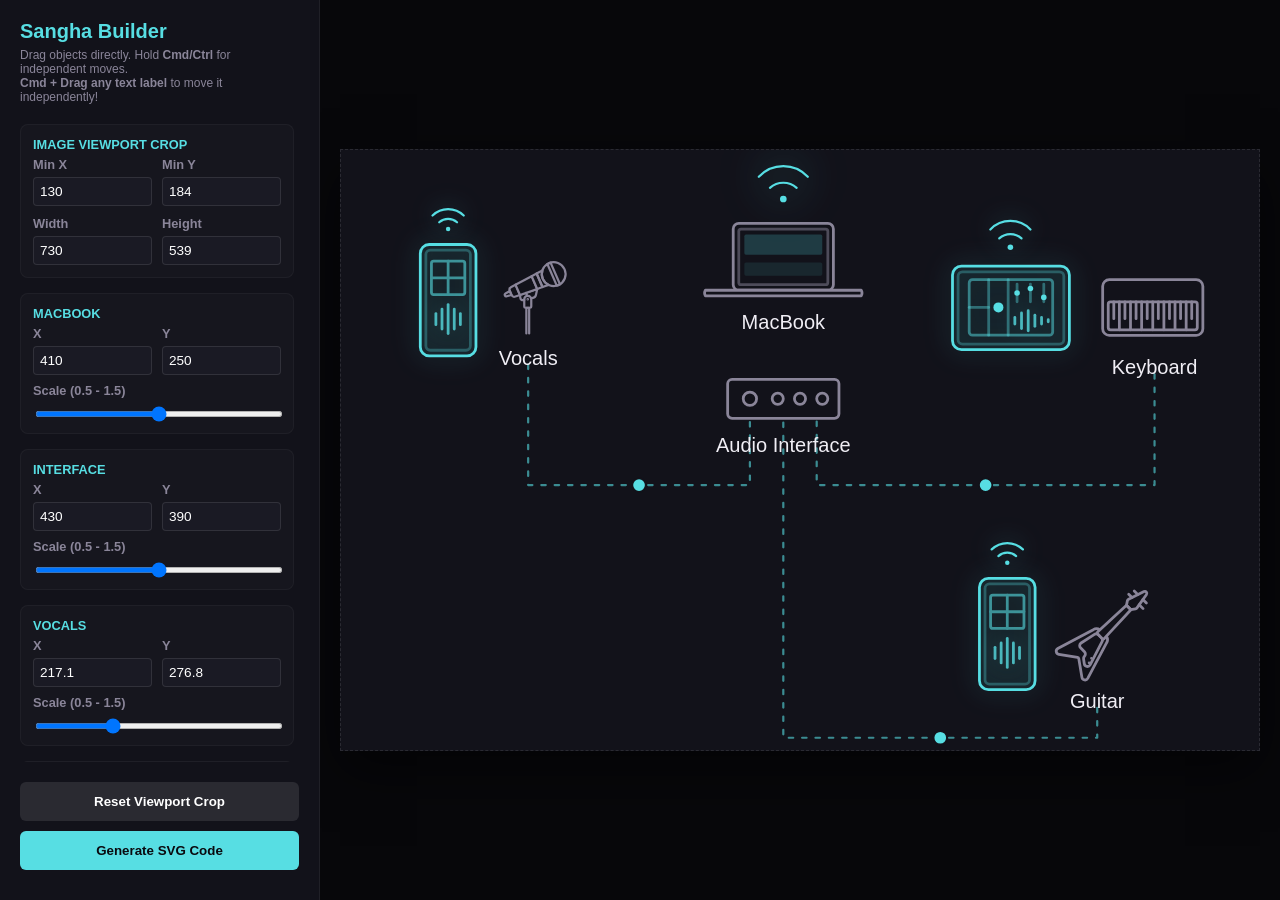
<file: assets/svg_options/interactive_builder.html>
<!DOCTYPE html>
<html lang="en">
<head>
    <meta charset="UTF-8">
    <meta name="viewport" content="width=device-width, initial-scale=1.0">
    <title>Sangha Diagram Builder</title>
    <style>
        body {
            font-family: -apple-system, BlinkMacSystemFont, "Segoe UI", Roboto, sans-serif;
            background: #0a0a0f;
            color: #f0eef5;
            margin: 0;
            padding: 0;
            display: flex;
            height: 100vh;
            overflow: hidden;
        }
        #sidebar {
            width: 320px;
            background: #12121a;
            border-right: 1px solid rgba(255,255,255,0.06);
            display: flex;
            flex-direction: column;
            padding: 20px;
            box-sizing: border-box;
            z-index: 10;
        }
        #canvas-container {
            flex: 1;
            position: relative;
            background: #07070a;
            display: flex;
            align-items: center;
            justify-content: center;
            overflow: auto;
            padding: 20px;
        }
        svg {
            background: #12121a;
            border: 1px dashed rgba(255,255,255,0.1);
            box-shadow: 0 20px 50px rgba(0,0,0,0.5);
            max-width: 100%;
            max-height: 100%;
        }
        h2 { font-size: 1.25rem; color: #57DEE3; margin-top: 0; margin-bottom: 20px; }
        .control-group {
            margin-bottom: 15px;
            background: rgba(255,255,255,0.02);
            padding: 12px;
            border-radius: 8px;
            border: 1px solid rgba(255,255,255,0.04);
        }
        label { display: block; font-size: 0.8rem; color: #8a8599; margin-bottom: 5px; font-weight: 600; }
        .coords { display: flex; gap: 10px; }
        .coords div { flex: 1; }
        input[type="number"], input[type="range"] {
            width: 100%;
            background: #1a1a24;
            border: 1px solid rgba(255,255,255,0.1);
            color: #fff;
            padding: 6px;
            border-radius: 4px;
            box-sizing: border-box;
            font-size: 0.85rem;
        }
        input[type="range"] { padding: 0; height: 6px; background: #1a1a24; border: none; outline: none; }
        button {
            background: #57DEE3;
            color: #0a0a0f;
            border: none;
            padding: 12px;
            border-radius: 6px;
            font-weight: 700;
            cursor: pointer;
            width: 100%;
            margin-bottom: 10px;
            transition: all 0.2s;
        }
        button:hover { background: #45c4c9; transform: translateY(-1px); }
        .btn-secondary { background: rgba(255,255,255,0.1); color: #fff; }
        .btn-secondary:hover { background: rgba(255,255,255,0.15); }
        .draggable { cursor: move; pointer-events: all; }
        .draggable:hover { filter: drop-shadow(0 0 8px rgba(87,222,227,0.3)); }
        .wire-handle { cursor: ns-resize; fill: #57DEE3; stroke: #12121a; stroke-width: 1.5; pointer-events: all; }
        .wire-handle:hover { fill: #fff; filter: drop-shadow(0 0 6px #57DEE3); }
        .text-draggable { cursor: move; pointer-events: all; }
        .text-draggable:hover { fill: #57DEE3 !important; filter: drop-shadow(0 0 4px rgba(87,222,227,0.5)); }
        #output-modal {
            position: fixed;
            inset: 0;
            background: rgba(0,0,0,0.8);
            display: none;
            align-items: center;
            justify-content: center;
            z-index: 100;
        }
        .modal-content {
            background: #12121a;
            padding: 30px;
            border-radius: 12px;
            width: 80%;
            max-width: 800px;
            height: 70vh;
            display: flex;
            flex-direction: column;
            border: 1px solid rgba(255,255,255,0.1);
        }
        textarea {
            flex: 1;
            background: #0a0a0f;
            color: #7ef2cd;
            border: 1px solid rgba(255,255,255,0.1);
            border-radius: 6px;
            padding: 15px;
            font-family: monospace;
            font-size: 11px;
            resize: none;
            margin-bottom: 20px;
        }
        .modal-actions { display: flex; gap: 15px; justify-content: flex-end; }
        .modal-btn { padding: 10px 20px; border-radius: 6px; cursor: pointer; font-weight: 600; border: none; }
        .modal-btn-primary { background: #57DEE3; color: #0a0a0f; }
        .modal-btn-secondary { background: rgba(255,255,255,0.1); color: #fff; }
    </style>
</head>
<body>
    <div id="sidebar">
        <h2>Sangha Builder</h2>
        <p style="font-size: 0.75rem; color: #8a8599; margin-top: -15px; margin-bottom: 20px;">
            Drag objects directly. Hold <strong>Cmd/Ctrl</strong> for independent moves.<br>
            <strong>Cmd + Drag any text label</strong> to move it independently!
        </p>
        
        <div id="controls-list" style="overflow-y: auto; flex: 1; margin-bottom: 20px; padding-right: 5px;">
            <!-- ViewBox Cropping Section -->
            <div class="control-group">
                <label style="color: #57DEE3;">IMAGE VIEWPORT CROP</label>
                <div class="coords">
                    <div>
                        <label>Min X</label>
                        <input type="number" id="crop-x" value="130" onchange="updateCrop()">
                    </div>
                    <div>
                        <label>Min Y</label>
                        <input type="number" id="crop-y" value="184" onchange="updateCrop()">
                    </div>
                </div>
                <div class="coords" style="margin-top: 10px;">
                    <div>
                        <label>Width</label>
                        <input type="number" id="crop-w" value="730" onchange="updateCrop()">
                    </div>
                    <div>
                        <label>Height</label>
                        <input type="number" id="crop-h" value="539" onchange="updateCrop()">
                    </div>
                </div>
            </div>
            <!-- Dynamic Controls will go here -->
        </div>

        <button onclick="resetCrop()" class="btn-secondary">Reset Viewport Crop</button>
        <button onclick="showSVGOutput()">Generate SVG Code</button>
    </div>

    <div id="canvas-container">
        <!-- Interactive Canvas SVG -->
        <svg id="canvas" viewBox="130 184 730 539" width="1000" height="600">
            <defs>
                <style>
                    .device { stroke: #8a8599; stroke-width: 2.5; fill: none; stroke-linecap: round; stroke-linejoin: round; }
                    .device-fill { fill: #8a8599; }
                    .device-bg { fill: #12121a; }
                    .accent { stroke: #57DEE3; stroke-width: 2.5; fill: none; stroke-linecap: round; stroke-linejoin: round; }
                    .accent-fill { fill: #57DEE3; }
                    .accent-bg { fill: rgba(87, 222, 227, 0.05); }
                    .cable { stroke: #5a5570; stroke-width: 2; fill: none; stroke-dasharray: 6 8; stroke-linecap: round; stroke-linejoin: round; }
                    .wifi { stroke: #57DEE3; stroke-width: 2; stroke-linecap: round; stroke-linejoin: round; fill: none; }
                    .glow { filter: drop-shadow(0 0 12px rgba(87, 222, 227, 0.4)); }
                    .glow-strong { filter: drop-shadow(0 0 20px rgba(87, 222, 227, 0.8)); }
                    .text { font-family: 'Outfit', -apple-system, sans-serif; fill: #f0eef5; font-size: 18px; text-anchor: middle; font-weight: 500; }
                    .text-sm { font-family: 'Outfit', -apple-system, sans-serif; fill: #8a8599; font-size: 14px; text-anchor: middle; pointer-events: none; }
                </style>
            </defs>

            <!-- Dynamic Wire Connections -->
            <path id="wire-vocals" class="wifi" stroke-dasharray="4 8" opacity="0.6"/>
            <path id="wire-keys" class="wifi" stroke-dasharray="4 8" opacity="0.6"/>
            <path id="wire-guitar" class="wifi" stroke-dasharray="4 8" opacity="0.6"/>

            <!-- Draggable handles for wires -->
            <circle id="handle-vocals" class="wire-handle" r="6" />
            <circle id="handle-keys" class="wire-handle" r="6" />
            <circle id="handle-guitar" class="wire-handle" r="6" />

            <!-- Center: MacBook -->
            <g id="macbook" class="draggable">
                <rect x="25" y="0" width="90" height="60" rx="5" class="device device-bg"/>
                <path d="M 0 65 L 140 65 A 5 5 0 0 0 140 60 L 0 60 A 5 5 0 0 0 0 65 Z" class="device device-bg"/>
                <rect x="30" y="5" width="80" height="50" rx="2" class="device" stroke-width="1.5" opacity="0.5"/>
                <rect x="35" y="10" width="70" height="18" rx="1.5" fill="#57DEE3" opacity="0.2"/>
                <rect x="35" y="35" width="70" height="12" rx="1.5" fill="#57DEE3" opacity="0.1"/>
                <text x="70" y="95" class="text text-draggable">MacBook</text>
                <g transform="translate(70, -20)" class="glow-strong">
                    <path d="M -12 -12 A 18 18 0 0 1 12 -12" class="wifi"/>
                    <path d="M -22 -22 A 30 30 0 0 1 22 -22" class="wifi"/>
                    <circle cx="0" cy="-2" r="3" class="accent-fill"/>
                </g>
            </g>

            <!-- Center: Audio Interface -->
            <g id="interface" class="draggable">
                <rect x="0" y="0" width="100" height="35" rx="4" class="device device-bg"/>
                <circle cx="20" cy="17.5" r="6" class="device"/>
                <circle cx="45" cy="17.5" r="5" class="device"/>
                <circle cx="65" cy="17.5" r="5" class="device"/>
                <circle cx="85" cy="17.5" r="5" class="device"/>
                <text x="50" y="65" class="text text-draggable">Audio Interface</text>
            </g>

            <!-- Left: Vocals (Mic) -->
            <g id="vocals" class="draggable">
                <g transform="scale(0.8)">
                    <path d="m45.419 50.517 2.04 -0.486a4.651 4.651 0 0 0 3.474 -3.567l1.356 -6.454 -19.354 6.8 0.464 3.462a2.743 2.743 0 0 0 3.355 2.3l0.982 -0.234" class="device"/>
                    <path d="m27.874 35.228 -4.741 2.5a3.574 3.574 0 0 0 -1.606 4.591l1.89 4.326a3.574 3.574 0 0 0 4.46 1.942l5.058 -1.776Z" class="device device-bg"/>
                    <path d="m32.935 46.813 19.354 -6.803 -6.272 -14.36 -18.143 9.578 5.061 11.585z" class="device device-bg"/>
                    <path d="m46.017 25.65 6.272 14.36 5.955 -2.093 -6.645 -15.213 -5.582 2.946z" class="device device-bg"/>
                    <path d="M83.043 18.026a13.376 13.376 0 1 1 -17.612 -6.9 13.377 13.377 0 0 1 17.612 6.9Z" class="device"/>
                    <path d="M16.716 45.091a1.758 1.758 0 0 0 1.4 3.2l5.3 -1.647 -1.89 -4.326Z" class="device"/>
                    <path d="M45.605 51.709a3.935 3.935 0 0 0 -7.869 0v7.869a1.574 1.574 0 0 0 1.574 1.574h4.721a1.574 1.574 0 0 0 1.574 -1.574Z" class="device"/>
                    <path d="m40.097 90 0 -28.848 3.147 0 0 28.848" class="device"/>
                    <path d="m39.733 44.423 1.249 3.413" class="device"/>
                    <path d="M77.885 34.72 67.291 10.466a13.466 13.466 0 0 0 -1.86 0.656 13.317 13.317 0 0 0 -1.745 0.919L74.279 36.3a13.539 13.539 0 0 0 3.606 -1.575Z" class="device"/>
                    <path d="M58.045 19.3a13.379 13.379 0 0 0 7.078 16.2l-6.879 2.417L51.6 22.7Z" class="device"/>
                    <path d="M41.671 51.306a0.4 0.4 0 1 1 -0.4 0.4 0.4 0.4 0 0 1 0.4 -0.4m0 -1a1.4 1.4 0 1 0 1.4 1.4 1.4 1.4 0 0 0 -1.4 -1.4Z" class="device-fill" stroke="none"/>
                </g>
                <text x="33.7" y="100" class="text text-draggable">Vocals</text>
            </g>

            <!-- Left: iPhone (Singer) -->
            <g id="phone-singer" class="draggable">
                <rect x="0" y="0" width="50" height="100" rx="8" class="accent accent-bg glow"/>
                <rect x="5" y="5" width="40" height="90" rx="4" class="accent" stroke-width="1.5" opacity="0.3"/>
                <!-- Window-like grid in top half -->
                <g opacity="0.6">
                    <rect x="10" y="15" width="30" height="30" rx="2" class="accent" stroke-width="1" fill="none"/>
                    <line x1="10" y1="30" x2="40" y2="30" class="accent" stroke-width="1"/>
                    <line x1="25" y1="15" x2="25" y2="45" class="accent" stroke-width="1"/>
                </g>
                <!-- Waveform in bottom half -->
                <g class="glow" opacity="0.8">
                    <line x1="14" y1="62" x2="14" y2="72" class="accent" stroke-width="2" stroke-linecap="round"/>
                    <line x1="19.5" y1="58" x2="19.5" y2="76" class="accent" stroke-width="2" stroke-linecap="round"/>
                    <line x1="25" y1="54" x2="25" y2="80" class="accent" stroke-width="2" stroke-linecap="round"/>
                    <line x1="30.5" y1="58" x2="30.5" y2="76" class="accent" stroke-width="2" stroke-linecap="round"/>
                    <line x1="36" y1="62" x2="36" y2="72" class="accent" stroke-width="2" stroke-linecap="round"/>
                </g>
                <g transform="translate(25, -12)" class="glow">
                    <path d="M -8 -8 A 12 12 0 0 1 8 -8" class="wifi"/>
                    <path d="M -14 -14 A 20 20 0 0 1 14 -14" class="wifi"/>
                    <circle cx="0" cy="-2" r="2" class="accent-fill"/>
                </g>
            </g>

            <!-- Right Top: Keyboard -->
            <g id="keyboard" class="draggable">
                <g id="keyboard-sub">
                    <rect x="5" y="25" width="90" height="50" rx="6" class="device device-bg"/>
                    <rect x="10" y="45" width="80" height="25" rx="2" class="device" fill="none"/>
                    <line x1="20" y1="45" x2="20" y2="70" class="device"/>
                    <line x1="30" y1="45" x2="30" y2="70" class="device"/>
                    <line x1="40" y1="45" x2="40" y2="70" class="device"/>
                    <line x1="50" y1="45" x2="50" y2="70" class="device"/>
                    <line x1="60" y1="45" x2="60" y2="70" class="device"/>
                    <line x1="70" y1="45" x2="70" y2="70" class="device"/>
                    <line x1="80" y1="45" x2="80" y2="70" class="device"/>
                    <line x1="15" y1="45" x2="15" y2="60" class="device" stroke-width="4"/>
                    <line x1="25" y1="45" x2="25" y2="60" class="device" stroke-width="4"/>
                    <line x1="35" y1="45" x2="35" y2="60" class="device" stroke-width="4"/>
                    <line x1="45" y1="45" x2="45" y2="60" class="device" stroke-width="4"/>
                    <line x1="55" y1="45" x2="55" y2="60" class="device" stroke-width="4"/>
                    <line x1="65" y1="45" x2="65" y2="60" class="device" stroke-width="4"/>
                    <line x1="75" y1="45" x2="75" y2="60" class="device" stroke-width="4"/>
                    <line x1="85" y1="45" x2="85" y2="60" class="device" stroke-width="4"/>
                </g>
                <text x="51.6" y="110" class="text text-draggable">Keyboard</text>
            </g>

            <!-- Right Top: iPad (Keys) -->
            <g id="ipad" class="draggable">
                <g id="ipad-sub">
                    <rect x="0" y="0" width="105" height="75" rx="8" class="accent accent-bg glow"/>
                    <rect x="5" y="5" width="95" height="65" rx="4" class="accent" stroke-width="1.5" opacity="0.3"/>
                    <!-- Active iPad Screen Area -->
                    <rect x="15" y="12" width="75" height="50" rx="3" class="accent" stroke-width="1.5" opacity="0.5"/>
                    
                    <!-- Left/Right Screen Splitter -->
                    <line x1="50" y1="12" x2="50" y2="62" class="accent" stroke-width="1" opacity="0.4"/>
                    
                    <!-- LEFT HALF: Three Panel Grid with Ball -->
                    <line x1="32.5" y1="12" x2="32.5" y2="62" class="accent" stroke-width="1" opacity="0.4"/>
                    <line x1="15" y1="37" x2="32.5" y2="37" class="accent" stroke-width="1" opacity="0.4"/>
                    <!-- Glowing Ball inside the Right panel of Left Half (X: 32.5 to 50, Y: 12 to 62) -->
                    <circle cx="41.25" cy="37" r="4.5" class="accent-fill glow-strong"/>

                    <!-- TOP RIGHT: Faders above waveform -->
                    <!-- Fader 1 -->
                    <line x1="58" y1="16" x2="58" y2="32" class="accent" stroke-width="1.5" opacity="0.4"/>
                    <circle cx="58" cy="24" r="2.5" class="accent-fill"/>
                    <!-- Fader 2 -->
                    <line x1="70" y1="16" x2="70" y2="32" class="accent" stroke-width="1.5" opacity="0.4"/>
                    <circle cx="70" cy="20" r="2.5" class="accent-fill"/>
                    <!-- Fader 3 -->
                    <line x1="82" y1="16" x2="82" y2="32" class="accent" stroke-width="1.5" opacity="0.4"/>
                    <circle cx="82" cy="28" r="2.5" class="accent-fill"/>

                    <!-- BOTTOM RIGHT: Waveform -->
                    <g class="glow" opacity="0.8">
                        <line x1="56" y1="46" x2="56" y2="52" class="accent" stroke-width="2" stroke-linecap="round"/>
                        <line x1="62" y1="42" x2="62" y2="56" class="accent" stroke-width="2" stroke-linecap="round"/>
                        <line x1="68" y1="40" x2="68" y2="58" class="accent" stroke-width="2" stroke-linecap="round"/>
                        <line x1="74" y1="44" x2="74" y2="54" class="accent" stroke-width="2" stroke-linecap="round"/>
                        <line x1="80" y1="46" x2="80" y2="52" class="accent" stroke-width="2" stroke-linecap="round"/>
                        <line x1="86" y1="48" x2="86" y2="50" class="accent" stroke-width="2" stroke-linecap="round"/>
                    </g>

                    <!-- WiFi on top of the tablet -->
                    <g transform="translate(52, -15)" class="glow">
                        <path d="M -10 -10 A 15 15 0 0 1 10 -10" class="wifi"/>
                        <path d="M -18 -18 A 25 25 0 0 1 18 -18" class="wifi"/>
                        <circle cx="0" cy="-2" r="2.5" class="accent-fill"/>
                    </g>
                </g>
            </g>

            <!-- Right Bottom: Guitar -->
            <g id="guitar" class="draggable">
                <g id="guitar-sub">
                    <path d="m87.128 17.782 3.146 3.146" class="device"/>
                    <path d="m79.346 10 3.312 3.311" class="device"/>
                    <path d="m83.817 22.418 3.477 3.477" class="device"/>
                    <path d="m74.379 12.98 2.98 2.981" class="device"/>
                    <path d="m29.674 63.646 5.96 5.961" class="device"/>
                    <path d="M42.092 63.15a2.108 2.108 0 0 1 -2.981 0l-2.98 -2.981a2.107 2.107 0 0 1 2.98 -2.98l2.981 2.98a2.108 2.108 0 0 1 0 2.981Z" class="device"/>
                    <path d="M47.059 58.182a2.107 2.107 0 0 1 -2.98 0L41.1 55.2a2.108 2.108 0 0 1 2.981 -2.98l2.98 2.98a2.107 2.107 0 0 1 -0.002 2.982Z" class="device"/>
                    <path d="M48.574 44.947a5.62 5.62 0 0 0 -6.015 -0.146L10.7 61.719a2.81 2.81 0 0 0 0.932 5.212l16.771 2.8a1.406 1.406 0 0 1 1.155 1.155l2.8 16.771a2.81 2.81 0 0 0 5.212 0.931l16.91 -31.866a5.622 5.622 0 0 0 -0.146 -6.015" class="device device-bg"/>
                    <path d="M34.641 64.64a2.811 2.811 0 0 1 0 3.974h0a2.81 2.81 0 0 0 -0.8 2.384l0.636 4.453a2.81 2.81 0 0 0 5.223 1.005l10.755 -20.878a2.811 2.811 0 0 0 -0.448 -3.389l-2.832 -2.832a2.81 2.81 0 0 0 -3.513 -0.372L31.6 56.791a2.811 2.811 0 0 0 -0.46 4.346Z" class="device"/>
                    <path d="M38.785 74.465a0.163 0.163 0 1 1 -0.164 0.163 0.163 0.163 0 0 1 0.164 -0.163m0 -1a1.163 1.163 0 1 0 1.163 1.163 1.163 1.163 0 0 0 -1.163 -1.163Z" class="device-fill" stroke="none"/>
                    <path d="M40.892 70.25a0.163 0.163 0 1 1 -0.163 0.163 0.164 0.164 0 0 1 0.163 -0.163m0 -1a1.163 1.163 0 1 0 1.164 1.163 1.163 1.163 0 0 0 -1.164 -1.163Z" class="device-fill" stroke="none"/>
                    <path d="M52.522 52.666a1.406 1.406 0 0 1 -2.012 0.026l-3.921 -3.921a1.4 1.4 0 0 1 0.026 -2.013l25.777 -23.843 3.974 3.974Z" class="device device-bg"/>
                    <path d="M90.385 13.222a1.792 1.792 0 0 0 -2.26 -2.644l-13.818 6.909a2.111 2.111 0 0 0 -1.124 1.471l-0.791 3.957 3.974 3.974 4.15 -0.83a2.11 2.11 0 0 0 1.3 -0.842Z" class="device"/>
                </g>
                <text x="46.1" y="115" class="text text-draggable">Guitar</text>
            </g>

            <!-- Right Bottom: iPhone (Guitar) -->
            <g id="phone-guitar" class="draggable">
                <rect x="0" y="0" width="50" height="100" rx="8" class="accent accent-bg glow"/>
                <rect x="5" y="5" width="40" height="90" rx="4" class="accent" stroke-width="1.5" opacity="0.3"/>
                <!-- Window-like grid in top half -->
                <g opacity="0.6">
                    <rect x="10" y="15" width="30" height="30" rx="2" class="accent" stroke-width="1" fill="none"/>
                    <line x1="10" y1="30" x2="40" y2="30" class="accent" stroke-width="1"/>
                    <line x1="25" y1="15" x2="25" y2="45" class="accent" stroke-width="1"/>
                </g>
                <!-- Waveform in bottom half -->
                <g class="glow" opacity="0.8">
                    <line x1="14" y1="62" x2="14" y2="72" class="accent" stroke-width="2" stroke-linecap="round"/>
                    <line x1="19.5" y1="58" x2="19.5" y2="76" class="accent" stroke-width="2" stroke-linecap="round"/>
                    <line x1="25" y1="54" x2="25" y2="80" class="accent" stroke-width="2" stroke-linecap="round"/>
                    <line x1="30.5" y1="58" x2="30.5" y2="76" class="accent" stroke-width="2" stroke-linecap="round"/>
                    <line x1="36" y1="62" x2="36" y2="72" class="accent" stroke-width="2" stroke-linecap="round"/>
                </g>
                <g transform="translate(25, -12)" class="glow">
                    <path d="M -8 -8 A 12 12 0 0 1 8 -8" class="wifi"/>
                    <path d="M -14 -14 A 20 20 0 0 1 14 -14" class="wifi"/>
                    <circle cx="0" cy="-2" r="2" class="accent-fill"/>
                </g>
            </g>
        </svg>
    </div>

    <!-- Output Modal -->
    <div id="output-modal">
        <div class="modal-content">
            <h2>Generate SVG Code</h2>
            <textarea id="svg-output" readonly></textarea>
            <div class="modal-actions">
                <button class="modal-btn modal-btn-secondary" onclick="closeModal()">Close</button>
                <button class="modal-btn modal-btn-primary" onclick="copySVGCode()">Copy Code</button>
            </div>
        </div>
    </div>

    <script src="interactive_builder.js"></script>
</body>
</html>
</file>
